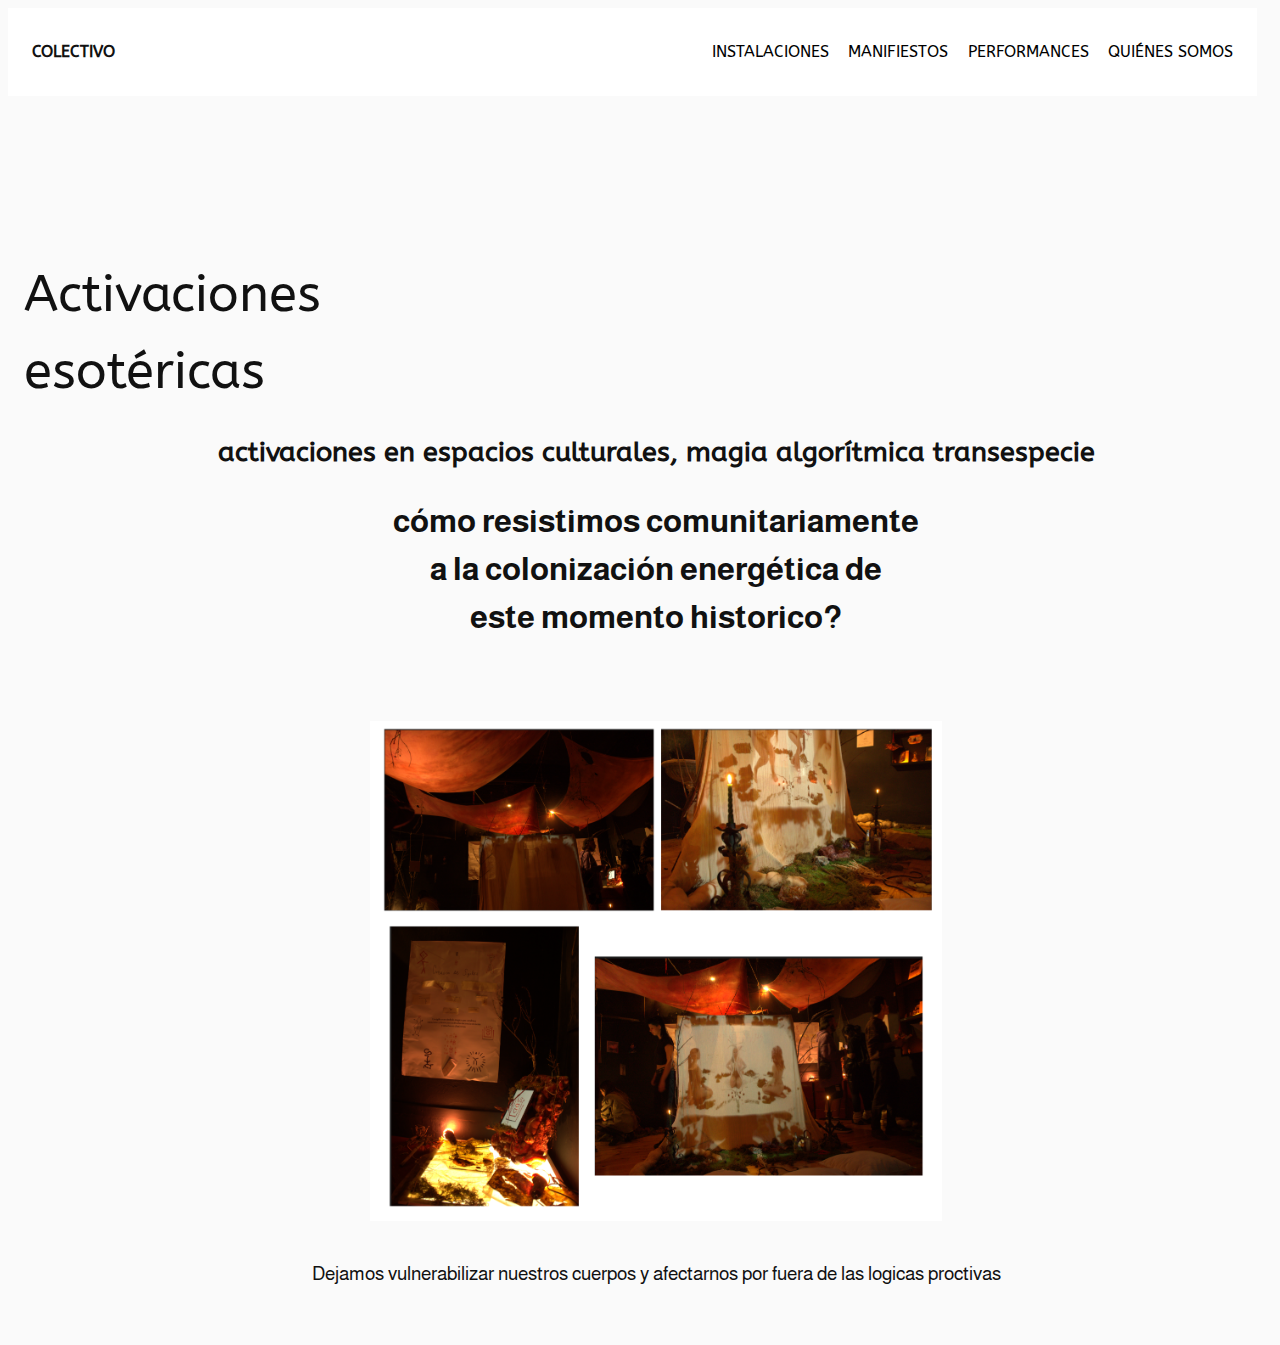
<file: wer-orgia-hipermedial-main/wer-orgia-hipermedial-main/instalaciones.html>
<!DOCTYPE html>
<html lang="es">
<head>
    <meta charset="UTF-8">
    <meta name="viewport" content="width=device-width, initial-scale=1.0">
    <title>Instalaciones</title>

    <!-- TIPOGRAFÍAS -->
    <link href="https://fonts.googleapis.com/css2?family=ABeeZee:ital,wght@0,400;1,400&family=Almarai:wght@300;400;700&display=swap" rel="stylesheet">

    <!-- TU CSS -->
    <link rel="stylesheet" href="estilo2.css">
</head>

<body>

    <header class="nav">
        <div class="nav__logo"><a href="index.html" style="text-decoration: none; color: inherit;">COLECTIVO</a></div>
        <nav>
            <ul class="nav__links">
                <li><a href="instalaciones.html">INSTALACIONES</a></li>
                <li><a href="manifiestos.html">MANIFIESTOS</a></li>
                <li><a href="performances.html">PERFORMANCES</a></li>
                <li><a href="quienes-somos.html">QUIÉNES SOMOS</a></li>
            </ul>
        </nav>
    </header>

    <section class="instalaciones-header">

        <h1 class="inst-titulo">Activaciones <br> esotéricas</h1>

        <h2 class="inst-subtitulo">activaciones en espacios culturales, magia algorítmica transespecie</h2>


        <p class="inst-texto-destacado">
             cómo resistimos comunitariamente <br>
 a la colonización energética de <br>
este momento historico?
        </p>

    </section>

    <main class="container">

        <!-- BLOQUE 1 (imagen) -->
        <section class="bloque">
    <img class="img-placeholder" src="assets/img/orgia8.png" alt="colectivo">
</section>

 <!-- TEXTO 1 -->
        <section class="texto">
            <p>
               
Dejamos vulnerabilizar nuestros cuerpos y afectarnos por fuera de las logicas proctivas 
            </p>
        </section>

    </main>

</body>
</html>
</file>
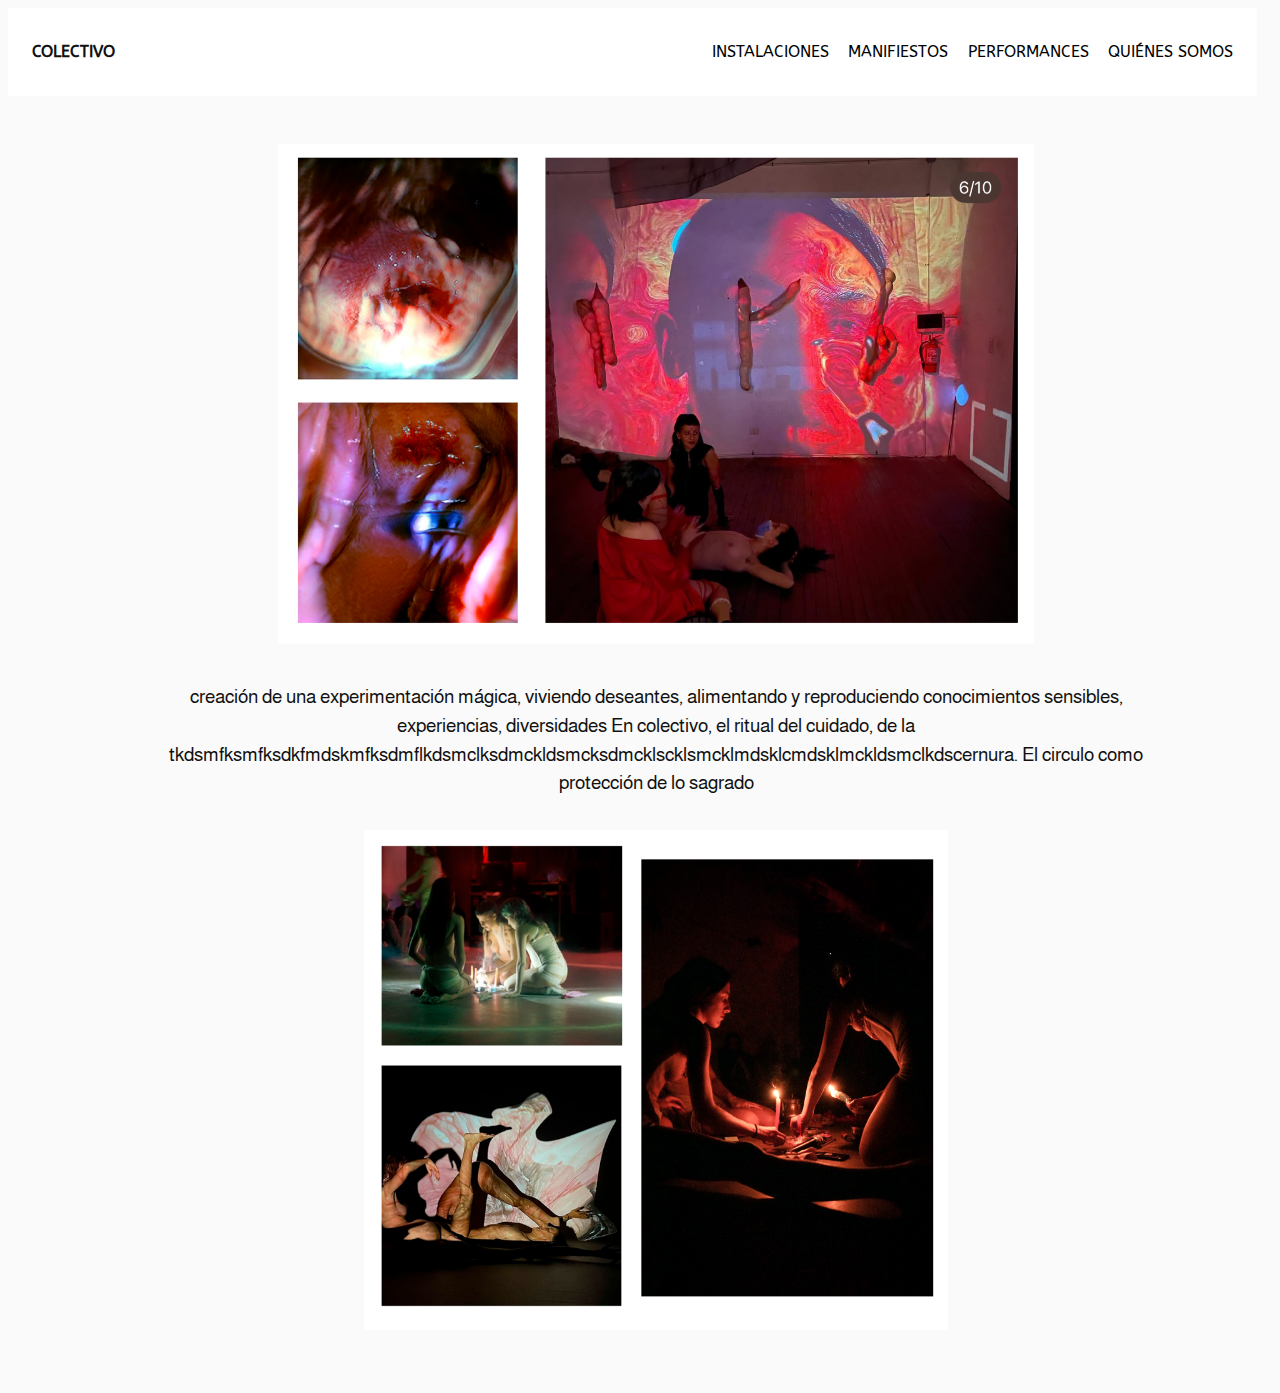
<file: wer-orgia-hipermedial-main/wer-orgia-hipermedial-main/manifiestos.html>
<!DOCTYPE html>
<link href="https://fonts.googleapis.com/css2?family=ABeeZee:ital,wght@0,400;1,400&family=Almarai:wght@300;400;700&display=swap" rel="stylesheet">
<html lang="es">
<head>
    <meta charset="UTF-8">
    <meta name="viewport" content="width=device-width, initial-scale=1.0">
    <title>Quiénes Somos</title>
    <link rel="stylesheet" href="estilo2.css">
</head>

<body>

    <!-- NAV -->
    <header class="nav">
        <div class="nav__logo"><a href="index.html" style="text-decoration: none; color: inherit;">COLECTIVO</a></div>
        <nav>
            <ul class="nav__links">
                <li><a href="instalaciones.html">INSTALACIONES</a></li>
                <li><a href="manifiestos.html">MANIFIESTOS</a></li>
                <li><a href="performances.html">PERFORMANCES</a></li>
                <li><a href="quienes-somos.html">QUIÉNES SOMOS</a></li>
            </ul>
        </nav>
    </header>

    <main class="container">

        <!-- BLOQUE 1 (imagen) -->
        <section class="bloque">
    <img class="img-placeholder" src="assets/img/orgia9.png" alt="colectivo">
</section>

        <!-- TEXTO 1 -->
        <section class="texto">
            <p>
                creación de una experimentación mágica, viviendo deseantes, alimentando y reproduciendo conocimientos sensibles, experiencias, diversidades 
En colectivo, el ritual del cuidado, de la tkdsmfksmfksdkfmdskmfksdmflkdsmclksdmckldsmcksdmcklscklsmcklmdsklcmdsklmckldsmclkdscernura.
El circulo como protección de lo sagrado
            </p>
        </section>

        <!-- BLOQUE 2 (imagen) -->
        <section class="bloque">
    <img class="img-placeholder" src="assets/img/orgia5.png" alt="colectivo">
</section>

        

    </main>

</body>
</html>
</file>
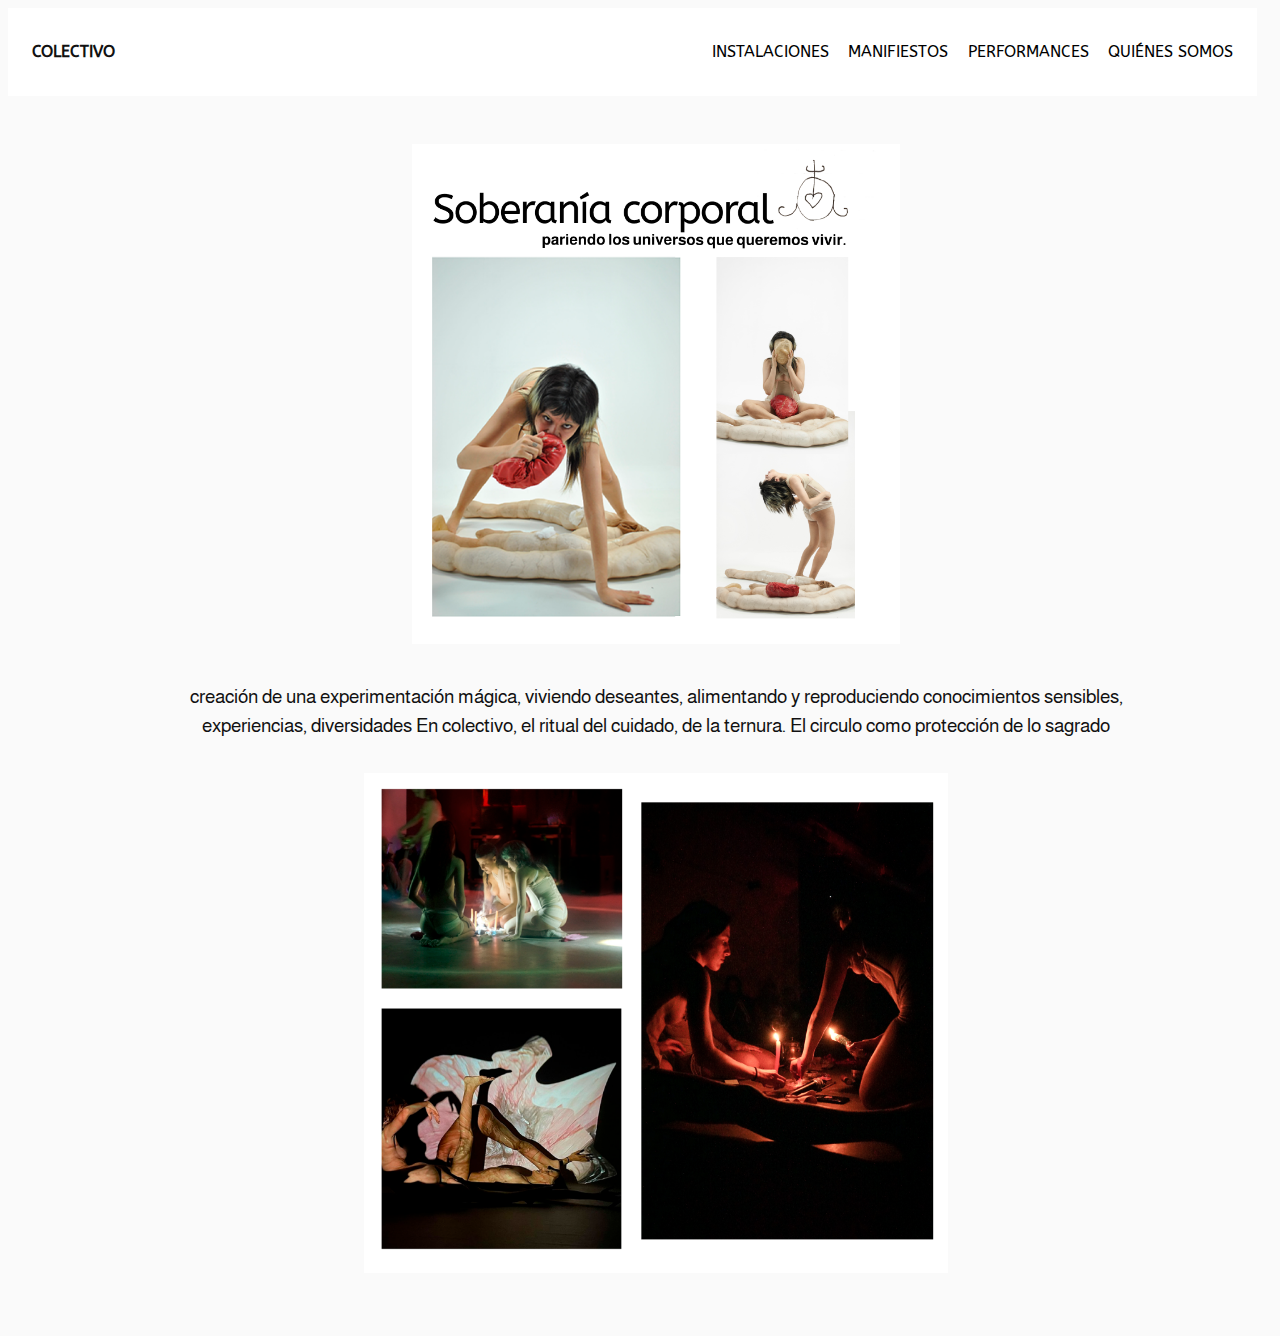
<file: wer-orgia-hipermedial-main/wer-orgia-hipermedial-main/performances.html>
<!DOCTYPE html>
<link href="https://fonts.googleapis.com/css2?family=ABeeZee:ital,wght@0,400;1,400&family=Almarai:wght@300;400;700&display=swap" rel="stylesheet">
<html lang="es">
<head>
    <meta charset="UTF-8">
    <meta name="viewport" content="width=device-width, initial-scale=1.0">
    <title>Quiénes Somos</title>
    <link rel="stylesheet" href="estilo2.css">
</head>

<body>

    <!-- NAV -->
    <header class="nav">
        <div class="nav__logo"><a href="index.html" style="text-decoration: none; color: inherit;">COLECTIVO</a></div>
        <nav>
            <ul class="nav__links">
                <li><a href="instalaciones.html">INSTALACIONES</a></li>
                <li><a href="manifiestos.html">MANIFIESTOS</a></li>
                <li><a href="performances.html">PERFORMANCES</a></li>
                <li><a href="quienes-somos.html">QUIÉNES SOMOS</a></li>
            </ul>
        </nav>
    </header>

    <main class="container">

        <!-- BLOQUE 1 (imagen) -->
        <section class="bloque">
    <img class="img-placeholder" src="assets/img/orgia6.png" alt="colectivo">
</section>

        <!-- TEXTO 1 -->
        <section class="texto">
            <p>
                creación de una experimentación mágica, viviendo deseantes, alimentando y reproduciendo conocimientos sensibles, experiencias, diversidades 
En colectivo, el ritual del cuidado, de la ternura.
El circulo como protección de lo sagrado
            </p>
        </section>

        <!-- BLOQUE 2 (imagen) -->
        <section class="bloque">
    <img class="img-placeholder" src="assets/img/orgia5.png" alt="colectivo">
</section>

        

    </main>

</body>
</html>
</file>
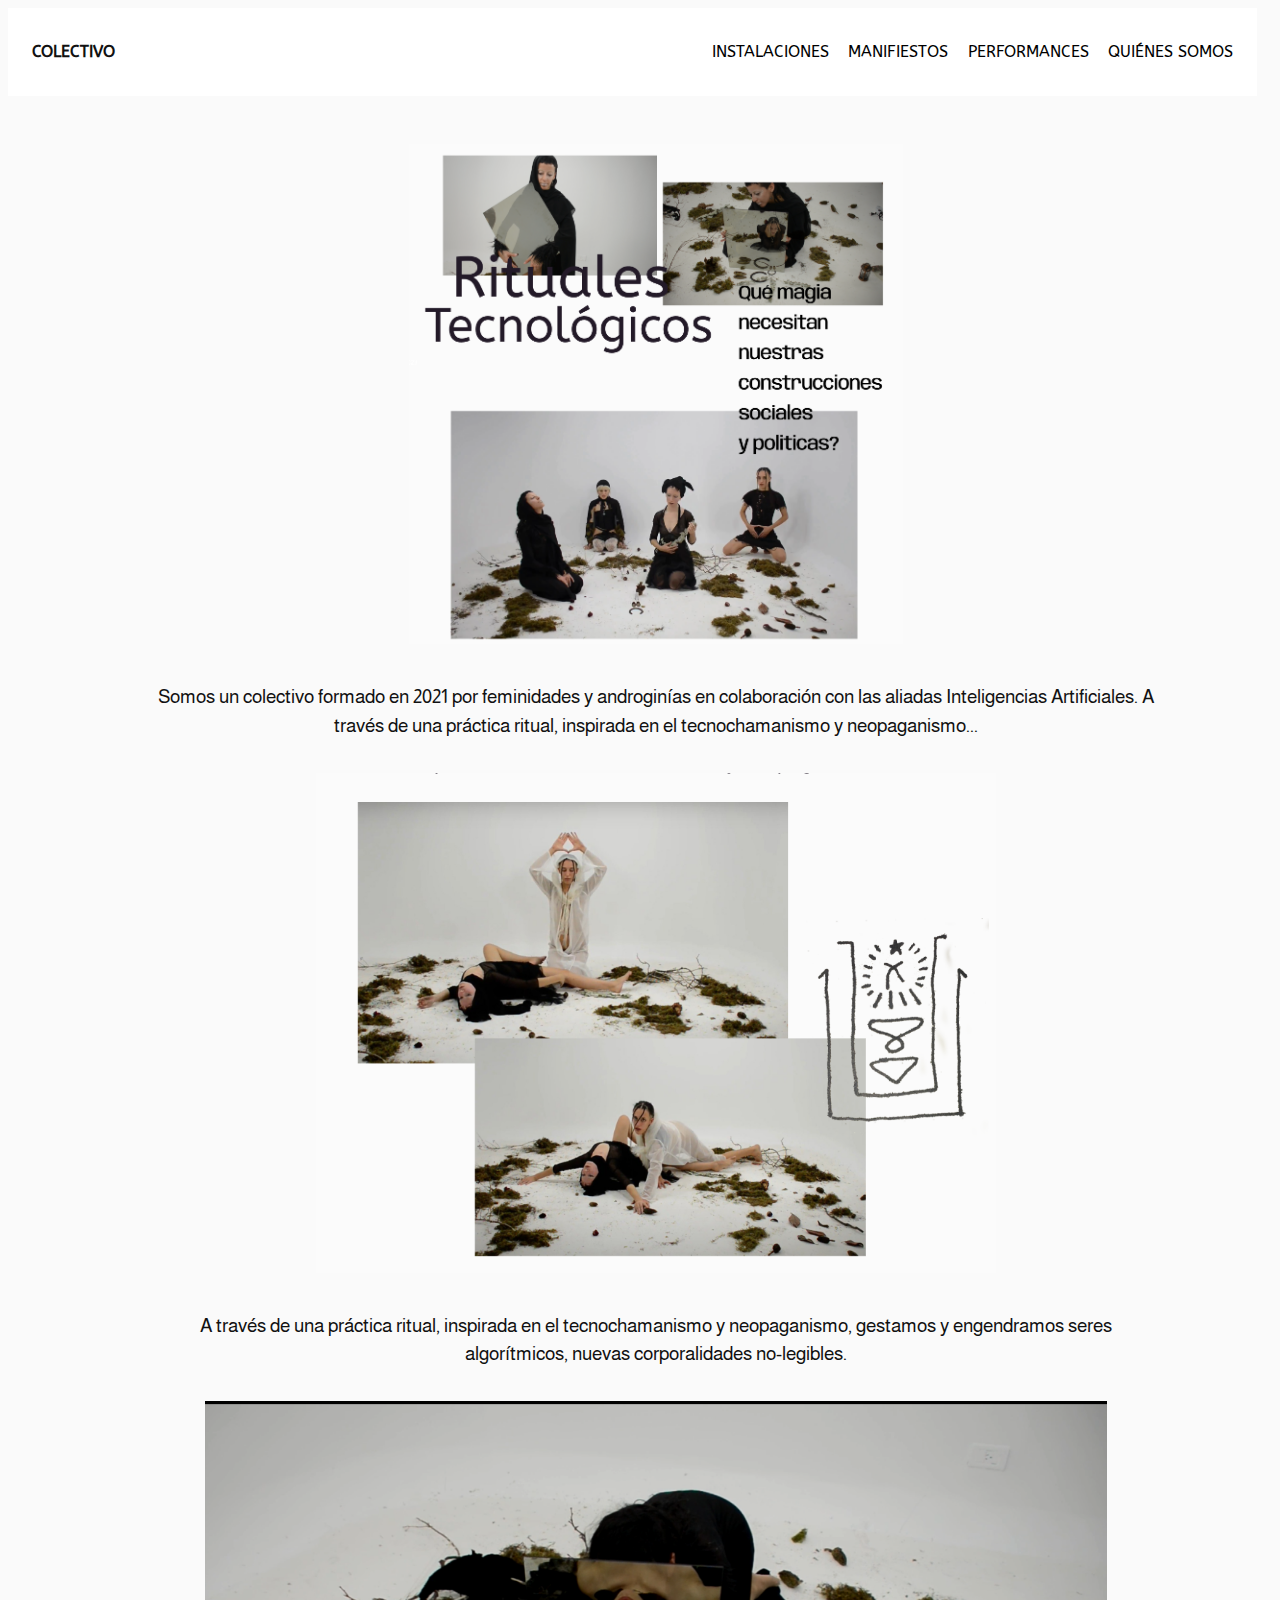
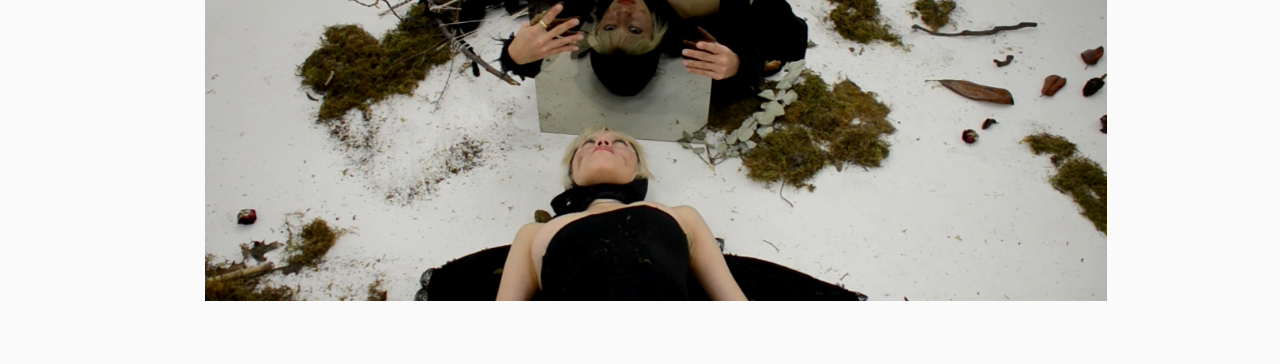
<file: wer-orgia-hipermedial-main/wer-orgia-hipermedial-main/quienes-somos.html>
<!DOCTYPE html>

<link href="https://fonts.googleapis.com/css2?family=ABeeZee:ital,wght@0,400;1,400&family=Almarai:wght@300;400;700&display=swap" rel="stylesheet">
<html lang="es">
<head>
    <meta charset="UTF-8">
    <meta name="viewport" content="width=device-width, initial-scale=1.0">
    <title>Quiénes Somos</title>
    <link rel="stylesheet" href="estilo2.css">
</head>

<body>

    <!-- NAV -->
    <header class="nav">
        <div class="nav__logo"><a href="index.html" style="text-decoration: none; color: inherit;">COLECTIVO</a></div>
        <nav>
            <ul class="nav__links">
                <li><a href="instalaciones.html">INSTALACIONES</a></li>
                <li><a href="manifiestos.html">MANIFIESTOS</a></li>
                <li><a href="performances.html">PERFORMANCES</a></li>
                <li><a href="quienes-somos.html">QUIÉNES SOMOS</a></li>
            </ul>
        </nav>
    </header>

    <main class="container">

        <!-- BLOQUE 1 (imagen) -->
        <section class="bloque">
    <img class="img-placeholder" src="assets/img/orgia1.png" alt="colectivo">
</section>

        <!-- TEXTO 1 -->
        <section class="texto">
            <p>
                Somos un colectivo formado en 2021 por feminidades y androginías en colaboración
                con las aliadas Inteligencias Artificiales. A través de una práctica ritual, inspirada en
                el tecnochamanismo y neopaganismo...
            </p>
        </section>

        <!-- BLOQUE 2 (imagen) -->
        <section class="bloque">
    <img class="img-placeholder" src="assets/img/orgia.png" alt="colectivo">
</section>

        <!-- TEXTO 2 -->
        <section class="texto">
            <p>
                A través de una práctica ritual, inspirada en el tecnochamanismo y neopaganismo,
                gestamos y engendramos seres algorítmicos, nuevas corporalidades no-legibles.
            </p>
        </section>

        <!-- BLOQUE 3 (imagen final) -->
        <section class="bloque">
    <img class="img-placeholder" src="assets/img/img7.png" alt="colectivo">
</section>

    </main>

</body>
</html>
</file>
<file: wer-orgia-hipermedial-main/wer-orgia-hipermedial-main/estilo2.css>
* ---------------- RESET ---------------- */
* {
    margin: 0;
    padding: 0;
    box-sizing: border-box;
}

body {
    font-family: 'Almarai', sans-serif;
    background: #fafafa;
    color: #111;
    line-height: 1.5;
}

/* ---------------- TIPOGRAFÍAS ---------------- */
h1, h2, h3, h4, h5, h6,
.nav__logo,
.nav__links a,
.titulo {
    font-family: 'ABeeZee', sans-serif;
}

/* ---------------- NAV ---------------- */
.nav {
    width: 95%;
    padding: 1rem 1.5rem;
    display: flex;
    justify-content: space-between;
    align-items: center;
    background: white;
    position: sticky;
    top: 0;
    z-index: 10;
}

.nav__logo {
    font-weight: 700;
}

.nav__links {
    list-style: none;
    display: flex;
    gap: 1.2rem;
}

.nav__links a {
    text-decoration: none;
    font-size: 0.9rem;
    color: #000;
}

/* ---------------- CONTENEDOR GENERAL ---------------- */
.container {
    width: 100%;
    max-width: 1400px;
    margin: auto;
    padding: 1rem;
}

.bloque {
    margin: 2rem 0;
}

/* ---------------- IMÁGENES ---------------- */
.img-placeholder {
    width: 100%;
    height: 700px;
    object-fit: contain;
}

/* ---------------- TEXTO GENERAL ---------------- */
.texto {
    margin: 1.5rem 0;
    text-align: center;
    padding: 0 1rem;
}

p, span {
    font-family: 'Almarai', sans-serif;
}

/* -------------------- INSTALACIONES -------------------- */

.instalaciones-header {
    width: 100%;
    max-width: 1400px;
    margin: 10rem auto 2rem auto;
    padding: 0 1rem;
}

/* Título alineado a la izquierda */
.inst-titulo {
    font-size: 5rem;
    font-weight: 400;
    text-align: left;
    margin-bottom: 1rem;
}

/* Subtítulo centrado */
.inst-subtitulo {
    font-size: 1.4rem;
    text-align: center;
    margin-bottom: 0.5rem;
}

/* Subtítulo centrado en negrita */
.inst-subtitulo-bold {
    font-size: 1.4rem;
    font-weight: 300;
    text-align: center;
}

/* Texto destacado */
.inst-texto-destacado {
    font-size: 1.6rem;
    font-weight: 700;
    text-align: center;
    margin: 1.5rem 0;
}

/* ---------------- RESPONSIVE ---------------- */

/* Mobile First - Base styles for mobile */
@media (max-width: 767px) {
    .nav {
        padding: 0.75rem 1rem;
        flex-wrap: wrap;
    }

    .nav__logo {
        font-size: 0.9rem;
        margin-bottom: 0.5rem;
        width: 100%;
        text-align: center;
    }

    .nav__links {
        width: 100%;
        justify-content: center;
        flex-wrap: wrap;
        gap: 0.8rem;
        padding: 0.5rem 0;
    }

    .nav__links a {
        font-size: 0.75rem;
    }

    .container {
        padding: 0.5rem;
    }

    .bloque {
        margin: 1rem 0;
    }

    .img-placeholder {
        height: 300px;
        object-fit: contain;
    }

    .texto {
        padding: 0 0.5rem;
        margin: 1rem 0;
    }

    .texto p {
        font-size: 0.9rem;
    }

    .instalaciones-header {
        margin: 5rem auto 1.5rem auto;
        padding: 0 0.5rem;
    }

    .inst-titulo {
        font-size: 2rem;
        line-height: 1.2;
    }

    .inst-subtitulo,
    .inst-subtitulo-bold {
        font-size: 1rem;
        line-height: 1.4;
    }

    .inst-texto-destacado {
        font-size: 1.2rem;
        line-height: 1.4;
        margin: 1rem 0;
    }
}

/* Tablet */
@media (min-width: 768px) and (max-width: 1023px) {
    .nav {
        padding: 1rem 1.5rem;
    }

    .nav__logo {
        font-size: 1rem;
    }

    .nav__links {
        gap: 1rem;
    }

    .nav__links a {
        font-size: 0.85rem;
    }
    
    .img-placeholder {
        height: 420px;
    }

    .texto {
        padding: 0 1rem;
    }

    .texto p {
        font-size: 1.1rem;
    }

    .instalaciones-header {
        margin: 7rem auto 2rem auto;
        padding: 0 1rem;
    }

    .inst-titulo {
        font-size: 2.8rem;
    }

    .inst-subtitulo,
    .inst-subtitulo-bold {
        font-size: 1.4rem;
    }

    .inst-texto-destacado {
        font-size: 1.6rem;
    }
}

/* Desktop */
@media (min-width: 1024px) {
    .nav__links a {
        font-size: 1rem;
    }

    .img-placeholder {
        height: 500px;
    }

    .texto {
        width: 80%;
        margin: 2rem auto;
        padding: 0 1rem;
    }

    .texto p {
        font-size: 1.2rem;
    }

    .instalaciones-header {
        margin: 10rem auto 2rem auto;
        padding: 0 1rem;
    }

    .inst-titulo {
        font-size: 3.2rem;
    }

    .inst-subtitulo,
    .inst-subtitulo-bold {
        font-size: 1.7rem;
    }

    .inst-texto-destacado {
        font-size: 2rem;
    }
}
</file>
